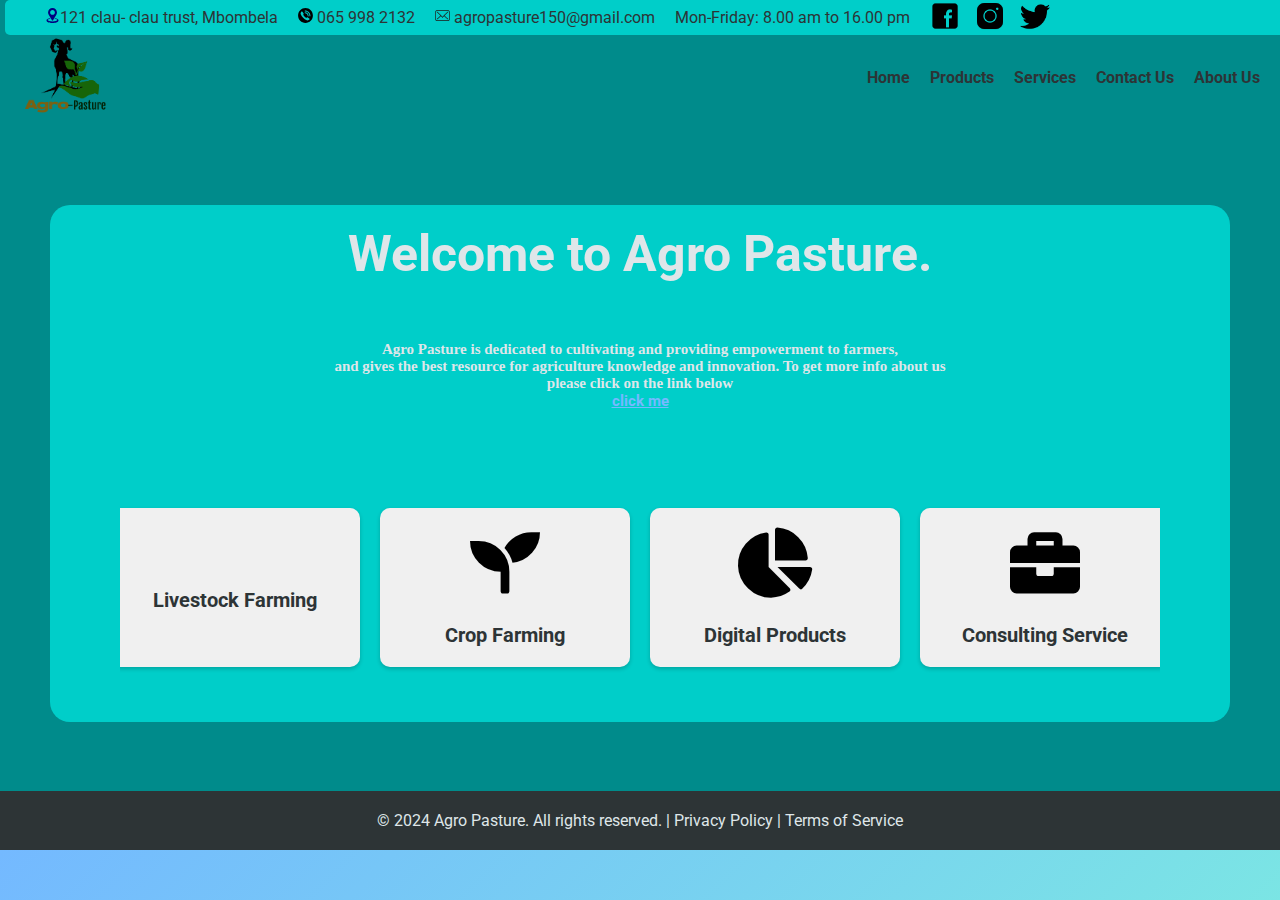
<file: index.html>
<!DOCTYPE html>
<html>
<head>
    <meta charset="UTF-8">
    <meta name="viewport" content="width=device-width, initial-scale=1.0">
    <title>Agro Pasture</title>
    <link rel="stylesheet" type="text/css" href="style.css">
    <script src="agrob.js"></script>
    <link rel="stylesheet" href="https://cdnjs.cloudflare.com/ajax/libs/font-awesome/5.15.4/css/all.min.css">
    <link rel="icon" href="./Images/logo_1.png">

</head>
<body>
    <div class="container">
      <div class="contact-info">
        <p><img src="./Images/location-position.svg" class="loc"><a href='https://www.google.com/maps/place/Clau-Clau/@-25.3553147,31.1309875,13z/data=!3m1!4b1!4m6!3m5!1s0x1ee83e93597af565:0xf916813945ebd311!8m2!3d-25.3589928!4d31.1733256!16s%2Fg%2F1td3bttx?entry=ttu&g_ep=EgoyMDI0MDgyMS4wIKXMDSoASAFQAw%3D%3D'>121 clau- clau trust, Mbombela</a></p>
        <p><img src="./Images/phone-6012.svg" class="num"> 065 998 2132</p>
        <p><img src="./Images/mail-142.svg" class="mail"> <a href="mailto:agropasture150@gmail.com">agropasture150@gmail.com</a></p>
        <p>Mon-Friday: 8.00 am to 16.00 pm</p>
        <div class="social-media">
           <a href="https://www.facebook.com/" target="_blank">
             <img src="./Images/fb.png" alt="facebook">
           </a>
           <a href="https://www.instagram.com/" target="_blank">
              <img src="./Images/ig.png" alt="instagram">
           </a>
           <a href="https://www.twitter.com/" target="_blank">
             <img src="./Images/tw.png" alt="twitter">
           </a>  
         </div>
      </div>
      <br>
        <div class="navbar">
            <div class="menu-icon">
               <i class="fas fa-bars"></i>
            </div>
            <div class="logo">
                <img onclick='href="index.html"' src="./Images/logo_1.png" alt="Agropasture logo">
            </div>
            <ul class="nav-links">
              <li><a href="index.html">Home</a></li>
              <li><a href="products.html">Products</a></li>
              <li><a href="services.html">Services</a></li>
              <li><a href="contuct.html">Contact Us</a></li>
              <li><a href="about.html">About Us</a></li>

            </ul>

        </div>
        <br>
        <div class="moreInfo">
          <h1>Welcome to Agro Pasture. </ha>
          <br></br>
          <p>Agro Pasture is dedicated to cultivating and providing empowerment to farmers,<br> and gives the best resource for agriculture knowledge and innovation. To get more info about us <br>
            please click on the link below <p id="click_me"><a href="about.html">click me</a></p></p>
            <br>
            <div class="scroll-container">
              <div class="scroll-content">
        <div class="scroll-item">
            <i class="fas fa-cow"></i>
            <h2 class="item-title">Livestock Farming</h2>
        </div>
        <div class="scroll-item">
            <i class="fas fa-seedling"></i>
            <h2 class="item-title">Crop Farming</h2>
        </div>
        <div class="scroll-item">
            <i class="fas fa-chart-pie"></i>
            <h2 class="item-title">Digital Products</h2>
        </div>
        <div class="scroll-item">
            <i class="fas fa-briefcase"></i>
            <h2 class="item-title">Consulting Service</h2>
        </div>
    </div>
           </div>
        </div>
        <br>
        <footer>
          <p>&copy; 2024 Agro Pasture. All rights reserved. | Privacy Policy | Terms of Service</p>
        </footer>
    </div>
</body>
</html>
</file>
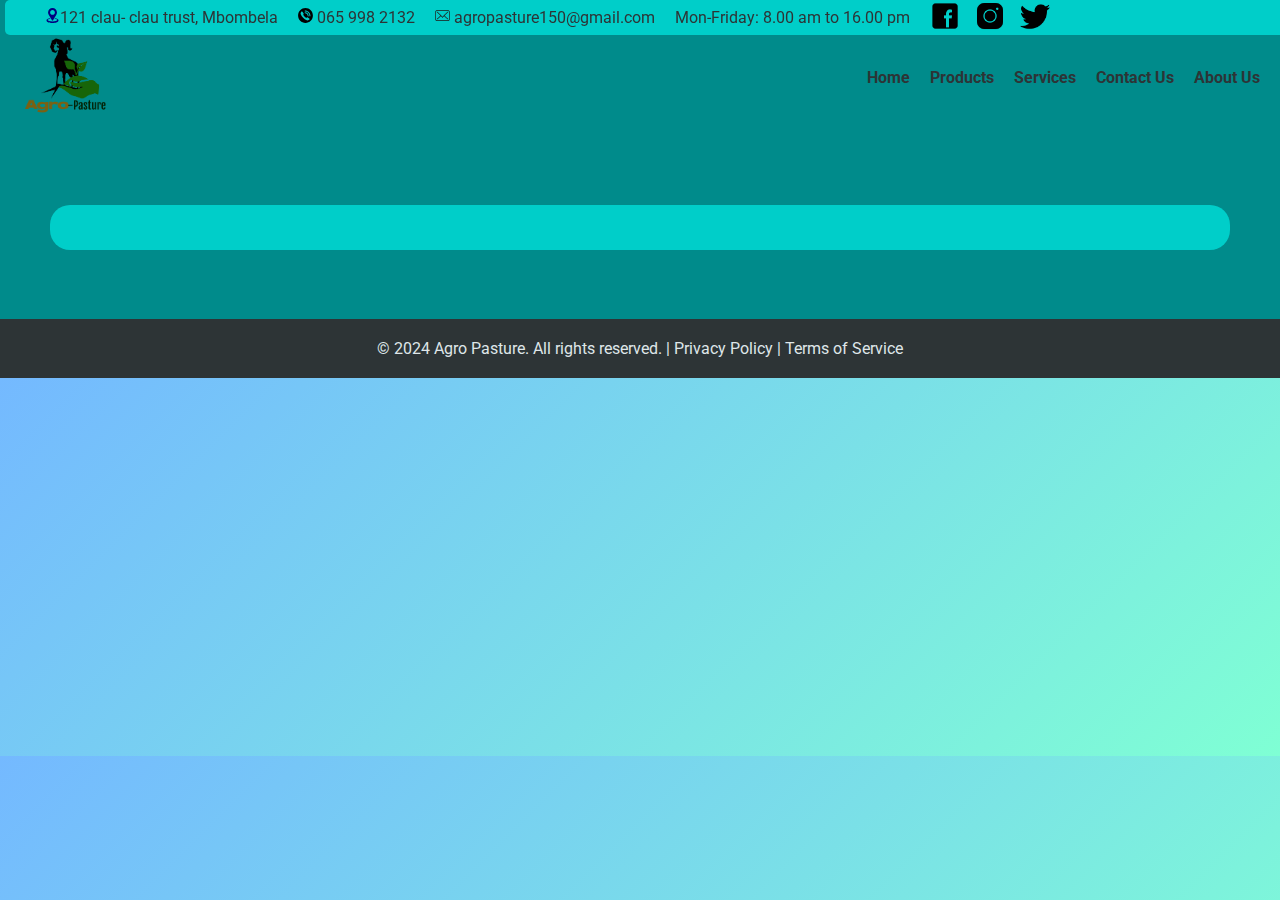
<file: about.html>
<!DOCTYPE html>
<html>
<head>
    <meta charset="UTF-8">
    <title>Agro Pasture</title>
    <link rel="stylesheet" type="text/css" href="style.css">
    <script src="agrob.js"></script>
    <link rel="stylesheet" href="https://cdnjs.cloudflare.com/ajax/libs/font-awesome/5.15.4/css/all.min.css">
    <link rel="icon" href="./Images/logo_1.png">

</head>
<body>
    <div class="container">
      <div class="contact-info">
        <p><img src="./Images/location-position.svg" class="loc"><a href='https://www.google.com/maps/place/Clau-Clau/@-25.3553147,31.1309875,13z/data=!3m1!4b1!4m6!3m5!1s0x1ee83e93597af565:0xf916813945ebd311!8m2!3d-25.3589928!4d31.1733256!16s%2Fg%2F1td3bttx?entry=ttu&g_ep=EgoyMDI0MDgyMS4wIKXMDSoASAFQAw%3D%3D'>121 clau- clau trust, Mbombela</a></p>
        <p><img src="./Images/phone-6012.svg" class="num"> 065 998 2132</p>
        <p><img src="./Images/mail-142.svg" class="mail"> <a href="mailto:agropasture150@gmail.com">agropasture150@gmail.com</a></p>
        <p>Mon-Friday: 8.00 am to 16.00 pm</p>
        <div class="social-media">
           <a href="https://www.facebook.com/" target="_blank">
             <img src="./Images/fb.png" alt="facebook">
           </a>
           <a href="https://www.instagram.com/" target="_blank">
              <img src="./Images/ig.png" alt="instagram">
           </a>
           <a href="https://www.twitter.com/" target="_blank">
             <img src="./Images/tw.png" alt="twitter">
           </a>  
         </div>
      </div>
      <br>
        <div class="navbar">
            <div class="menu-icon">
               <i class="fas fa-bars"></i>
            </div>
            <div class="logo">
                <img onclick='href="index.html"' src="./Images/logo_1.png" alt="Agropasture logo">
            </div>
            <ul class="nav-links">
              <li><a href="index.html">Home</a></li>
              <li><a href="products.html">Products</a></li>
              <li><a href="services.html">Services</a></li>
              <li><a href="contuct.html">Contact Us</a></li>
              <li><a href="about.html">About Us</a></li>

            </ul>

        </div>
        <br>
        <div class="moreInfo">
          
        </div>
        <br>
        <footer>
          <p>&copy; 2024 Agro Pasture. All rights reserved. | Privacy Policy | Terms of Service</p>
        </footer>
    </div>
</body>
</html>
</file>
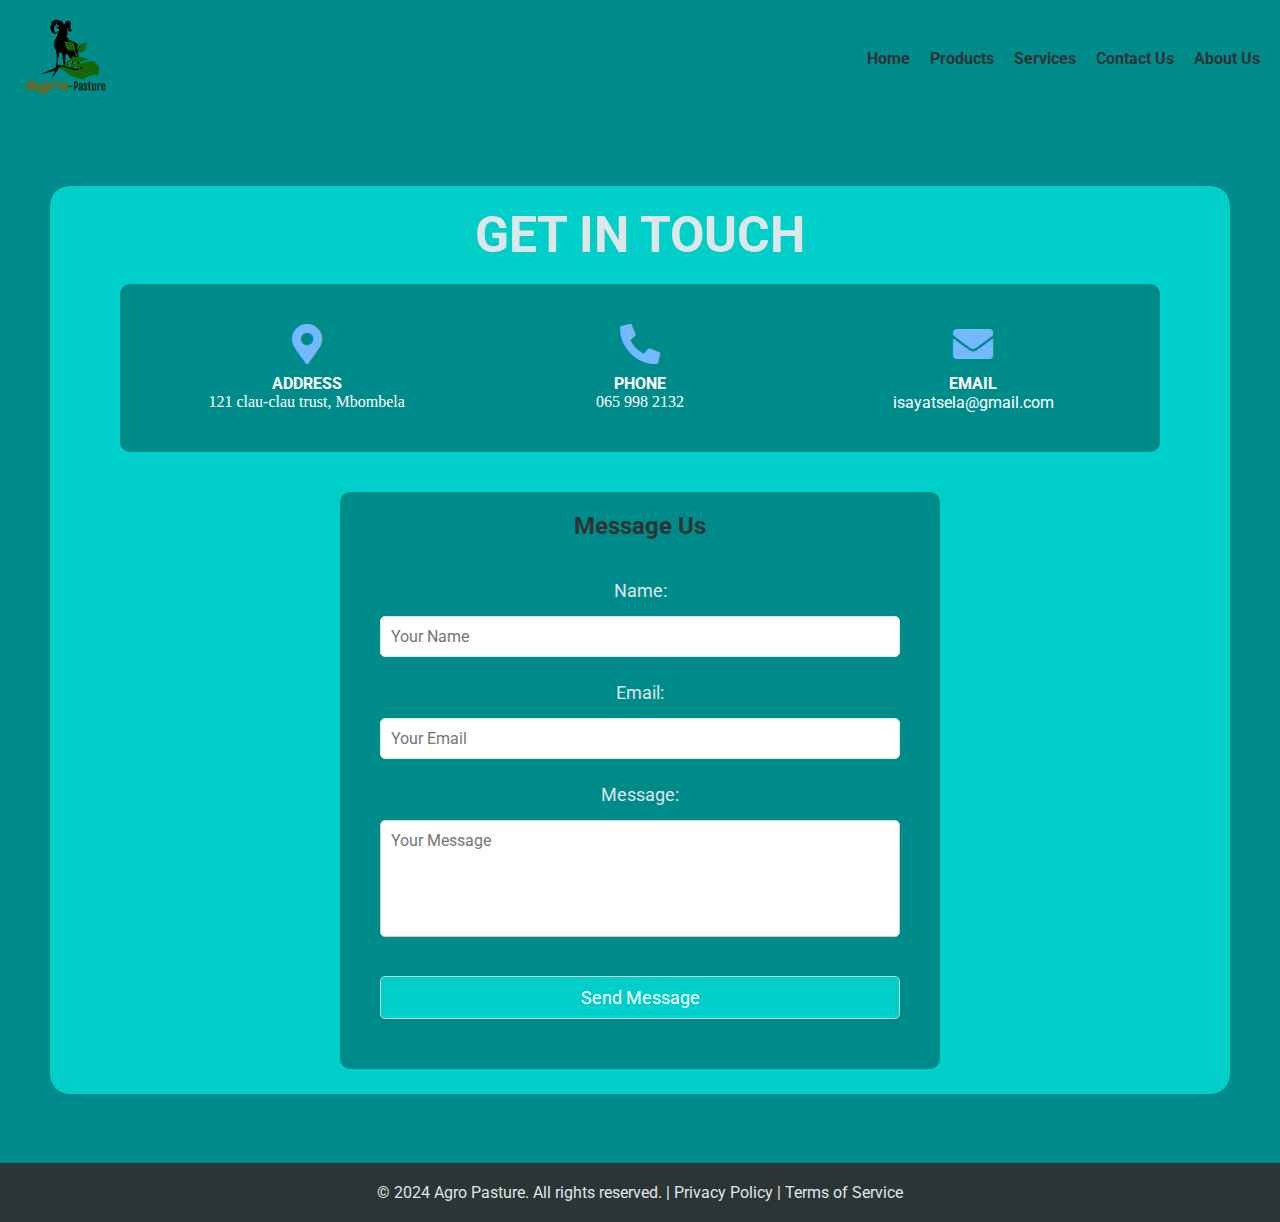
<file: contuct.html>
<!DOCTYPE html>
<html lang="en">
<head>
    <meta charset="UTF-8">
    <meta name="viewport" content="width=device-width, initial-scale=1.0">
    <title>Agro Pasture</title>
    <link rel="stylesheet" type="text/css" href="style.css">
    <script src="agrob.js"></script>
    <link rel="stylesheet" href="https://cdnjs.cloudflare.com/ajax/libs/font-awesome/5.15.4/css/all.min.css">
    <link rel="icon" href="./Images/logo_1.png">
</head>
<body>
    <div class="container">
        <div class="navbar">
            <div class="menu-icon">
                <i class="fas fa-bars"></i>
            </div>
            <div class="logo">
                <img onclick='href="index.html"' src="./Images/logo_1.png" alt="Agropasture logo">
            </div>
            <ul class="nav-links">
                <li><a href="index.html">Home</a></li>
                <li><a href="products.html">Products</a></li>
                <li><a href="services.html">Services</a></li>
                <li><a href="contact.html">Contact Us</a></li>
                <li><a href="about.html">About Us</a></li>
            </ul>
        </div>
        <br>
        <div class="moreInfo">
          <h1>GET IN TOUCH</h1>
<div class="contact-section">
  <div class="contact-info-block">
    <i class="fas fa-map-marker-alt"></i>
    <p><strong>ADDRESS</strong><br>121 clau-clau trust, Mbombela</p>
  </div>
  <div class="contact-info-block">
    <i class="fas fa-phone-alt"></i>
    <p><strong>PHONE</strong><br>065 998 2132</p>
  </div>
  <div class="contact-info-block">
    <i class="fas fa-envelope"></i>
    <p><strong>EMAIL</strong><br><a href="mailto:isayatsela@gmail.com">isayatsela@gmail.com</a></p>
  </div>
</div>

<div class="contact-form">
  <h2>Message Us</h2>
<form action="send_mail.php" method="POST" class="contact-form">
        <div class="form-group">
            <label for="name">Name:</label>
            <input type="text" id="name" name="name" required placeholder="Your Name">
        </div>

        <div class="form-group">
            <label for="email">Email:</label>
            <input type="email" id="email" name="email" required placeholder="Your Email">
        </div>

        <div class="form-group">
            <label for="message">Message:</label>
            <textarea id="message" name="message" rows="5" required placeholder="Your Message"></textarea>
        </div>

        <input type="submit" value="Send Message" class="submit-btn">
    </form>
  </div>
  </div>
        <br>
        <div>
        <footer>
            <p>&copy; 2024 Agro Pasture. All rights reserved. | Privacy Policy | Terms of Service</p>
        </footer>
    </div>
</body>
</html>
</file>
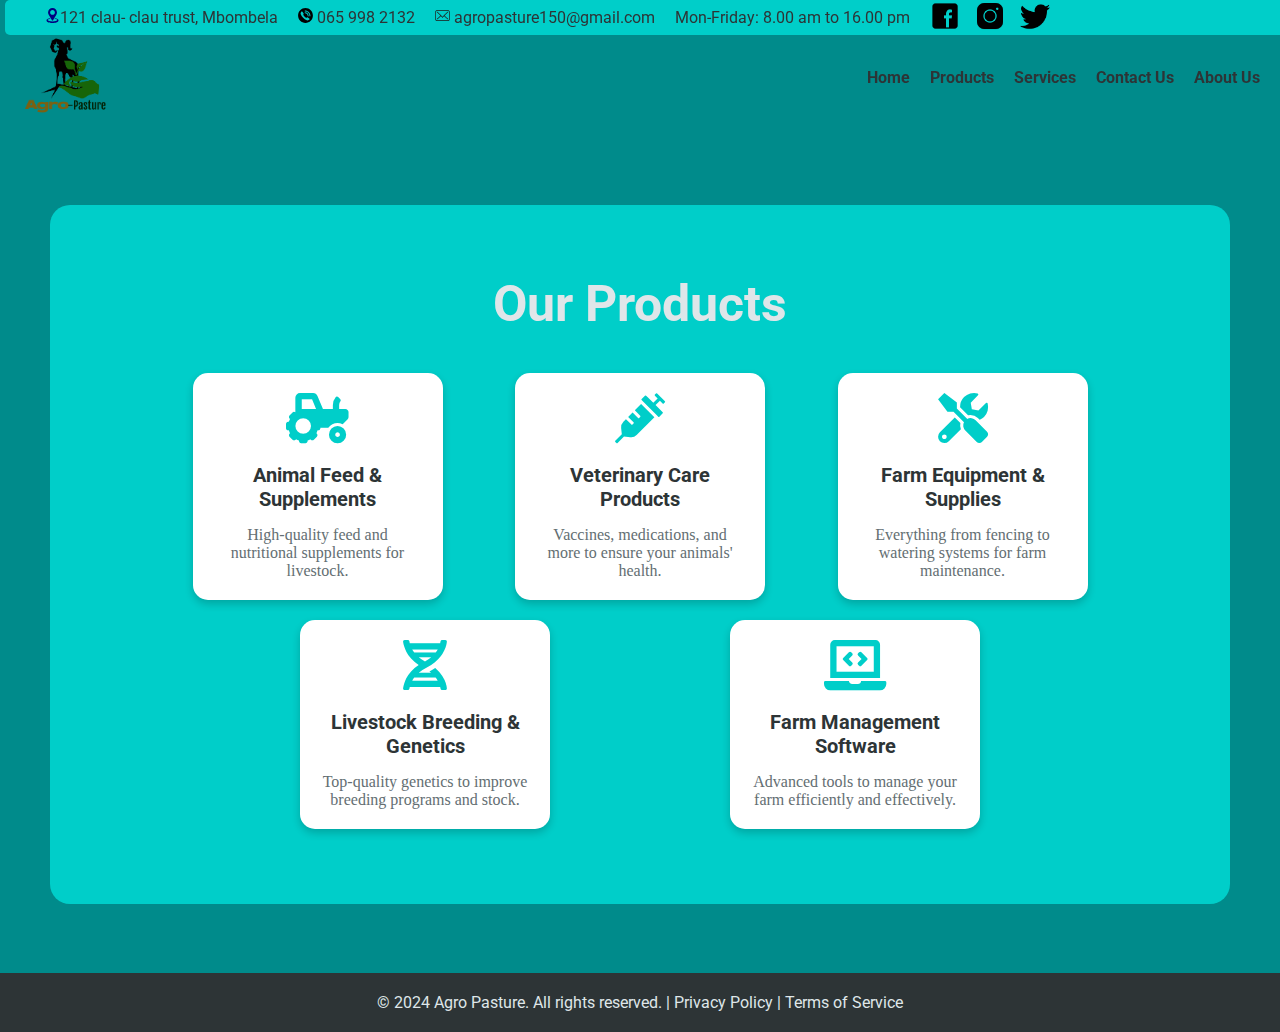
<file: products.html>
<!DOCTYPE html>
<html>
<head>
    <meta charset="UTF-8">
    <meta name="viewport" content="width=device-width, initial-scale=1.0">
    <title>Agro Pasture</title>
    <link rel="stylesheet" type="text/css" href="style.css">
    <script src="agrob.js"></script>
    <link rel="stylesheet" href="https://cdnjs.cloudflare.com/ajax/libs/font-awesome/5.15.4/css/all.min.css">
    <link rel="icon" href="./Images/logo_1.png">

</head>
<body>
    <div class="container">
      <div class="contact-info">
        <p><img src="./Images/location-position.svg" class="loc"><a href='https://www.google.com/maps/place/Clau-Clau/@-25.3553147,31.1309875,13z/data=!3m1!4b1!4m6!3m5!1s0x1ee83e93597af565:0xf916813945ebd311!8m2!3d-25.3589928!4d31.1733256!16s%2Fg%2F1td3bttx?entry=ttu&g_ep=EgoyMDI0MDgyMS4wIKXMDSoASAFQAw%3D%3D'>121 clau- clau trust, Mbombela</a></p>
        <p><img src="./Images/phone-6012.svg" class="num"> 065 998 2132</p>
        <p><img src="./Images/mail-142.svg" class="mail"> <a href="mailto:agropasture150@gmail.com">agropasture150@gmail.com</a></p>
        <p>Mon-Friday: 8.00 am to 16.00 pm</p>
        <div class="social-media">
           <a href="https://www.facebook.com/" target="_blank">
             <img src="./Images/fb.png" alt="facebook">
           </a>
           <a href="https://www.instagram.com/" target="_blank">
              <img src="./Images/ig.png" alt="instagram">
           </a>
           <a href="https://www.twitter.com/" target="_blank">
             <img src="./Images/tw.png" alt="twitter">
           </a>  
         </div>
      </div>
      <br>
        <div class="navbar">
            <div class="menu-icon">
               <i class="fas fa-bars"></i>
            </div>
            <div class="logo">
                <img onclick='href="index.html"' src="./Images/logo_1.png" alt="Agropasture logo">
            </div>
            <ul class="nav-links">
              <li><a href="index.html">Home</a></li>
              <li><a href="products.html">Products</a></li>
              <li><a href="services.html">Services</a></li>
              <li><a href="contuct.html">Contact Us</a></li>
              <li><a href="about.html">About Us</a></li>

            </ul>

        </div>
        <br>
        <div class="moreInfo">
             <div class="products">
          <h1>Our Products</h1>
          <div class="product-grid">
            <div class="product-card">
              <i class="fas fa-tractor"></i>
              <h2>Animal Feed & Supplements</h2>
              <p>High-quality feed and nutritional supplements for livestock.</p>
            </div>
            <div class="product-card">
              <i class="fas fa-syringe"></i>
              <h2>Veterinary Care Products</h2>
              <p>Vaccines, medications, and more to ensure your animals' health.</p>
            </div>
            <div class="product-card">
              <i class="fas fa-tools"></i>
              <h2>Farm Equipment & Supplies</h2>
              <p>Everything from fencing to watering systems for farm maintenance.</p>
            </div>
            <div class="product-card">
              <i class="fas fa-dna"></i>
              <h2>Livestock Breeding & Genetics</h2>
              <p>Top-quality genetics to improve breeding programs and stock.</p>
            </div>
            <div class="product-card">
              <i class="fas fa-laptop-code"></i>
              <h2>Farm Management Software</h2>
              <p>Advanced tools to manage your farm efficiently and effectively.</p>
            </div>
          </div>
        </div>
        </div>
        <br>
        <footer>
          <p>&copy; 2024 Agro Pasture. All rights reserved. | Privacy Policy | Terms of Service</p>
        </footer>
    </div>
</body>
</html>
</file>
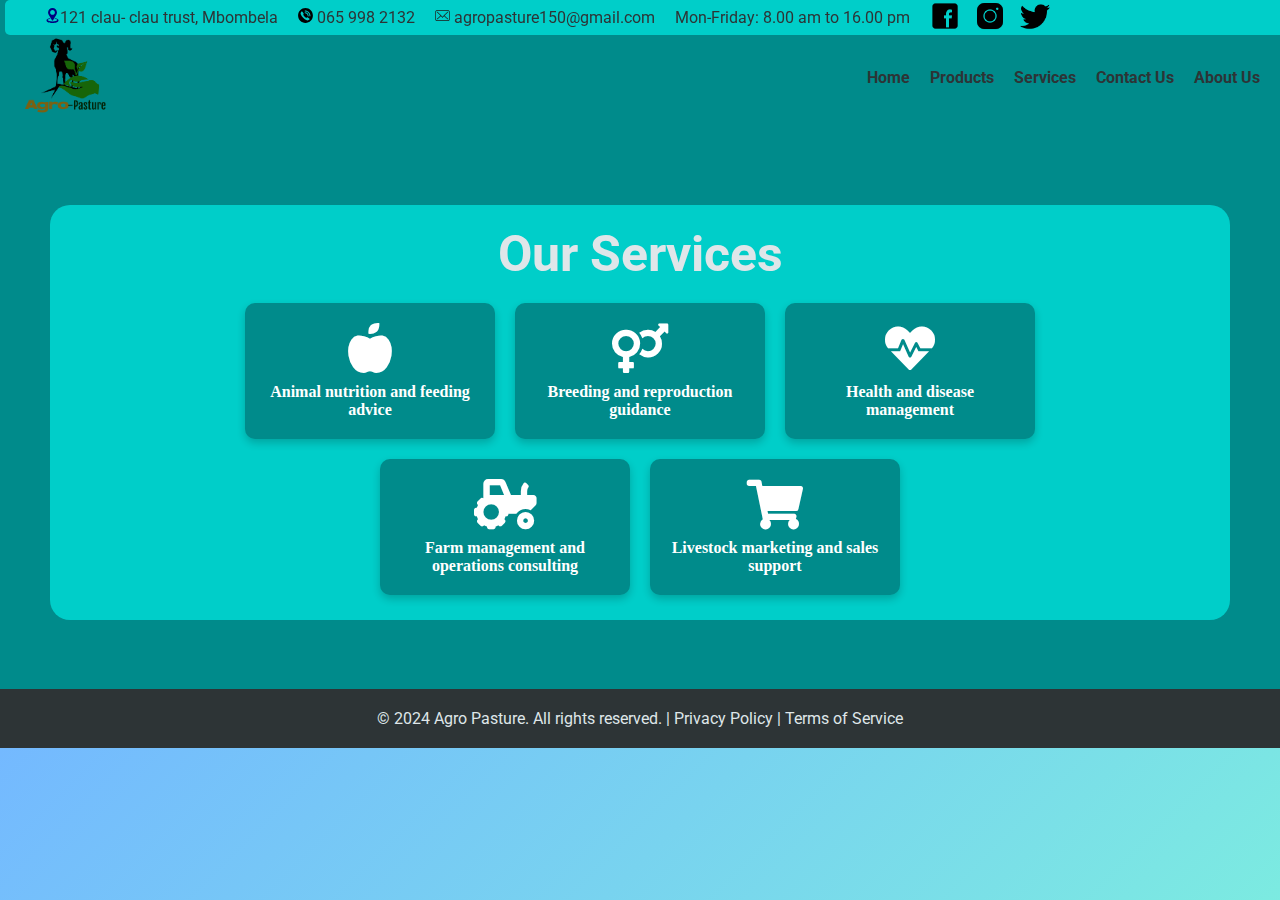
<file: services.html>
<!DOCTYPE html>
<html>
<head>
    <meta charset="UTF-8">
    <meta name="viewport" content="width=device-width, initial-scale=1.0">
    <title>Agro Pasture</title>
    <link rel="stylesheet" type="text/css" href="style.css">
    <script src="agrob.js"></script>
    <link rel="stylesheet" href="https://cdnjs.cloudflare.com/ajax/libs/font-awesome/5.15.4/css/all.min.css">
    <link rel="icon" href="./Images/logo_1.png">

</head>
<body>
    <div class="container">
      <div class="contact-info">
        <p><img src="./Images/location-position.svg" class="loc"><a href='https://www.google.com/maps/place/Clau-Clau/@-25.3553147,31.1309875,13z/data=!3m1!4b1!4m6!3m5!1s0x1ee83e93597af565:0xf916813945ebd311!8m2!3d-25.3589928!4d31.1733256!16s%2Fg%2F1td3bttx?entry=ttu&g_ep=EgoyMDI0MDgyMS4wIKXMDSoASAFQAw%3D%3D'>121 clau- clau trust, Mbombela</a></p>
        <p><img src="./Images/phone-6012.svg" class="num"> 065 998 2132</p>
        <p><img src="./Images/mail-142.svg" class="mail"> <a href="mailto:agropasture150@gmail.com">agropasture150@gmail.com</a></p>
        <p>Mon-Friday: 8.00 am to 16.00 pm</p>
        <div class="social-media">
           <a href="https://www.facebook.com/" target="_blank">
             <img src="./Images/fb.png" alt="facebook">
           </a>
           <a href="https://www.instagram.com/" target="_blank">
              <img src="./Images/ig.png" alt="instagram">
           </a>
           <a href="https://www.twitter.com/" target="_blank">
             <img src="./Images/tw.png" alt="twitter">
           </a>  
         </div>
      </div>
      <br>
        <div class="navbar">
            <div class="menu-icon">
               <i class="fas fa-bars"></i>
            </div>
            <div class="logo">
                <img onclick='href="index.html"' src="./Images/logo_1.png" alt="Agropasture logo">
            </div>
            <ul class="nav-links">
              <li><a href="index.html">Home</a></li>
              <li><a href="products.html">Products</a></li>
              <li><a href="services.html">Services</a></li>
              <li><a href="contuct.html">Contact Us</a></li>
              <li><a href="about.html">About Us</a></li>

            </ul>

        </div>
        <br>
        <div class="moreInfo">
             <h1>Our Services</h1>
    <div class="service-list">
        <div class="service-item">
            <i class="fas fa-apple-alt"></i>
            <p>Animal nutrition and feeding advice</p>
        </div>
        <div class="service-item">
            <i class="fas fa-venus-mars"></i>
            <p>Breeding and reproduction guidance</p>
        </div>
        <div class="service-item">
            <i class="fas fa-heartbeat"></i>
            <p>Health and disease management</p>
        </div>
        <div class="service-item">
            <i class="fas fa-tractor"></i>
            <p>Farm management and operations consulting</p>
        </div>
        <div class="service-item">
            <i class="fas fa-shopping-cart"></i>
            <p>Livestock marketing and sales support</p>
        </div>
    </div>
        </div>
        <br>
        <footer>
          <p>&copy; 2024 Agro Pasture. All rights reserved. | Privacy Policy | Terms of Service</p>
        </footer>
    </div>
</body>
</html>
</file>
<file: style.css>
@import url('https://fonts.googleapis.com/css2?family=Roboto:wght@400;700&display=swap');
* {
  margin: 0;
  padding: 0;
  box-sizing: border-box;
  font-family: 'Roboto', sans-serif;
}

/* Base Styles */
html, body {
    margin: 0;
    padding: 0;
    overflow-x: hidden;
    background: linear-gradient(135deg, #74b9ff, #7FFFD4);
    color: #2d3436;
}

.container {
    height: 100%;
    width: 100%;
    background-color: #008B8B;
}

.navbar {
    display: flex;
    align-items: center;
    justify-content: space-between;
    padding: 15px 20px;
    background-color: transparent;
    color: #2d3436;
}

.navbar .nav-links {
    list-style-type: none;
    display: flex;
    gap: 20px;
}

.navbar .nav-links li {
    font-weight: bold;
    position: relative;
}

.navbar .nav-links li:hover {
    padding: 10px 20px;
    background-color: #00cec9;
    border-radius: 20px;
}

.navbar .nav-links li::after {
    content: '';
    position: absolute;
    bottom: -4px;
    left: 0;
    height: 2px;
    width: 0;
    background-color: #2d3436;
    transition: width 0.3s;
}

.navbar .nav-links li:hover::after {
    width: 100%;
}

a {
    text-decoration: none;
    color: inherit;
}

.logo {
    width: 150px;
    cursor: pointer;
}

/* More Info Section */
.moreInfo {
    background-color: #00cec9;
    border-radius: 20px;
    margin: 50px 50px;
    padding: 20px 70px 25px;
    color: white;
    text-align: center;
}

h1 {
    font-size: 50px;
    font-weight: bold;
    color: #dfe6e9;
    margin-bottom: 20px;
}

.moreInfo p {
    font-size: 15px;
    font-family: fantasy;
}

.moreInfo a {
    text-decoration: underline;
    color: #74b9ff;
    transition: color 0.3s, font-size 0.3s;
}

.moreInfo a:hover {
    color: #00cec9;
    font-size: 16px;
}

/* Social Media Icons */
.social-media {
    display: flex;
    justify-content: center;
    gap: 15px;
    padding: 20px 0;
}

.social-media img {
    width: 30px;
    transition: transform 0.3s ease;
}

.social-media img:hover {
    transform: scale(1.3);
}

/* Contact Info Bar */
.contact-info {
    background-color: #00cec9;
    color: #2d3436;
    align-items: center;
    text-align: center;
    padding-left: 40px;
    height: 35px;
    display: flex;
    position: fixed;
    width: 100%;
    border-radius: 5px;
    margin-left: 5px;
    margin-right: 10px;
}

.contact-info p {
  margin-right: 20px;
display: inline;
justify-content: space-between;
}

.contact-info a {
    color: #2d3436;
}

.loc, .num, .mail {
    width: 15px;
    height: 15px;
}

/* Footer */
footer {
    background-color: #2d3436;
    color: #dfe6e9;
    padding: 20px 0;
    text-align: center;
}
.scroll-container {
    display: flex;
    justify-content: center; /* Center horizontally */
    align-items: center; /* Center vertically */
    overflow-x: auto;
    white-space: nowrap;
    margin-top: 30px;
    width: 100%;
    scroll-behavior: smooth;
}

.scroll-content {
    display: inline-flex; /* Aligns items horizontally */
    justify-content: center; /* Center the scroll items horizontally */
}

.scroll-item {
    display: flex;
    flex-direction: column;
    align-items: center;
    justify-content: center;
    padding: 20px;
    background-color: #f0f0f0;
    border-radius: 10px;
    box-shadow: 0 2px 4px rgba(0, 0, 0, 0.2);
    width: 250px;
    margin: 10px;
    text-align: center;
    box-sizing: border-box;
}

.scroll-item i {
    font-size: 70px;
    color: #000; /* Make the icon color darker for better contrast */
    margin-bottom: 15px;
}

.item-title {
    font-size: 20px;
    margin-top: 10px;
    word-wrap: break-word; /* Ensure long words are wrapped to the next line */
    font-weight: bold; /* Make the title text bold */
}

/* Responsive adjustments */
@media (max-width: 768px) {
    .scroll-item {
        width: 200px; /* Adjust width for smaller screens */
    }
}

h2 {
    font-size: 15px;
    color: #2d3436;
}
.menu-icon{
  display: none;
}
/* Mobile Styles */
@media (max-width: 768px) {
  .contact-info {
    display: none;
  }
  .menu-icon {
    display: block;
    font-size: 30px;
    color: #2d3436;
    cursor: pointer;
  }
  .nav-links {
    display: none;
    position: absolute;
    top: 10px;
    left: 0;
    width: 30%;
    flex-direction: column;
    background-color: #00cec9;
    border-radius: 0 0 10px 10px;
    text-align: center;
  }
  .nav-links li {
    margin: 15px 0;
    text-align: center;
  }
  .menu-icon {
      display: block;
  }
  .nav-links.active {
    display: flex;
  }
}

@media (min-width: 769px) {
  .nav-links {
    display: flex !important;
    flex-direction: row;
  }
}
/* Contact Section Styling */
.contact-section {
  display: flex;
  justify-content: space-around;
  background-color: #008B8B;
  padding: 40px 20px;
  border-radius: 10px;
  margin-bottom: 40px;
}

.contact-info-block {
  text-align: center;
  color: white;
  width: 30%;
}

.contact-info-block i {
  font-size: 40px;
  margin-bottom: 10px;
  color: #74b9ff;
}

.contact-info-block p {
  font-size: 16px;
}

.contact-info-block a {
  color: white;
  text-decoration: none;
}

.contact-info-block a:hover {
  color: #00cec9;
}

/* Contact Form Styling */
.contact-form {
  background-color: #f0f0f0;
  padding: 30px;
  border-radius: 10px;
  max-width: 600px;
  margin: 0 auto;
  display: flex;
 flex-direction: column;
 justify-content: center;
 align-items: center;
 width: 100%;
 padding: 20px;
 background-color: #008B8B;
 border-radius: 10px;
}

.contact-form h2 {
  margin-bottom: 20px;
  font-size: 24px;
  color: #2d3436;
  text-align: center;
}

.contact-form input, .contact-form textarea {
  width: 100%;
  padding: 10px;
  margin: 10px 0;
  border-radius: 5px;
  border: 1px solid #ccc;
}

.contact-form button {
  background-color: #74b9ff;
  color: white;
  padding: 10px 20px;
  border: none;
  border-radius: 5px;
  cursor: pointer;
}

.contact-form button:hover {
  background-color: #00cec9;
}
.form-group {
    margin-bottom: 15px;
    width: 100%;
}

label {
    font-size: 18px;
    color: #dfe6e9;
    display: block;
    margin-bottom: 5px;
}

input[type="text"], input[type="email"], textarea {
    width: 100%;
    padding: 10px;
    border: 1px solid #dfe6e9;
    border-radius: 5px;
    font-size: 16px;
    color: #2d3436;
}

input[type="text"]:focus, input[type="email"]:focus, textarea:focus {
    outline: none;
    border-color: #00cec9;
}

textarea {
    resize: none;
}

.submit-btn {
    padding: 10px 20px;
    background-color: #00cec9;
    color: white;
    font-size: 18px;
    border: none;
    border-radius: 5px;
    cursor: pointer;
    transition: background-color 0.3s ease;
}

.submit-btn:hover {
    background-color: #74b9ff;
}
.service-list {
    display: flex;
    flex-wrap: wrap;
    justify-content: center;
    gap: 20px;
    margin-top: 20px;
}

.service-item {
    background-color: #008B8B;
    color: white;
    border-radius: 10px;
    padding: 20px;
    width: 250px;
    text-align: center;
    transition: transform 0.3s ease;
    box-shadow: 0 4px 8px rgba(0, 0, 0, 0.2);
}

.service-item i {
    font-size: 50px;
    margin-bottom: 10px;
}

.service-item p {
    font-size: 16px;
    font-weight: bold;
}

.service-item:hover {
    transform: scale(1.05);
}

@media (max-width: 768px) {
    .service-item {
        width: 100%;
    }
}
.products {
    background-color: #00cec9;
    padding: 50px 20px;
    text-align: center;
    color: white;
}

.products h1 {
    font-size: 50px;
    font-weight: bold;
    color: #dfe6e9;
    margin-bottom: 40px;
}

.product-grid {
    display: flex;
    flex-wrap: wrap;
    justify-content: space-evenly;
    gap: 20px;
}

.product-card {
    background-color: white;
    color: #2d3436;
    border-radius: 15px;
    padding: 20px;
    width: 250px;
    text-align: center;
    box-shadow: 0 4px 8px rgba(0, 0, 0, 0.2);
    transition: transform 0.3s, box-shadow 0.3s;
}

.product-card:hover {
    transform: scale(1.05);
    box-shadow: 0 8px 16px rgba(0, 0, 0, 0.3);
}

.product-card i {
    font-size: 50px;
    margin-bottom: 20px;
    color: #00cec9;
}

.product-card h2 {
    font-size: 20px;
    margin-bottom: 15px;
    font-weight: bold;
}

.product-card p {
    font-size: 16px;
    color: #636e72;
}

/* Responsive Adjustments */
@media (max-width: 768px) {
    .product-grid {
        flex-direction: column;
        align-items: center;
    }

    .product-card {
        width: 100%;
        max-width: 350px;
    }
}
</file>
